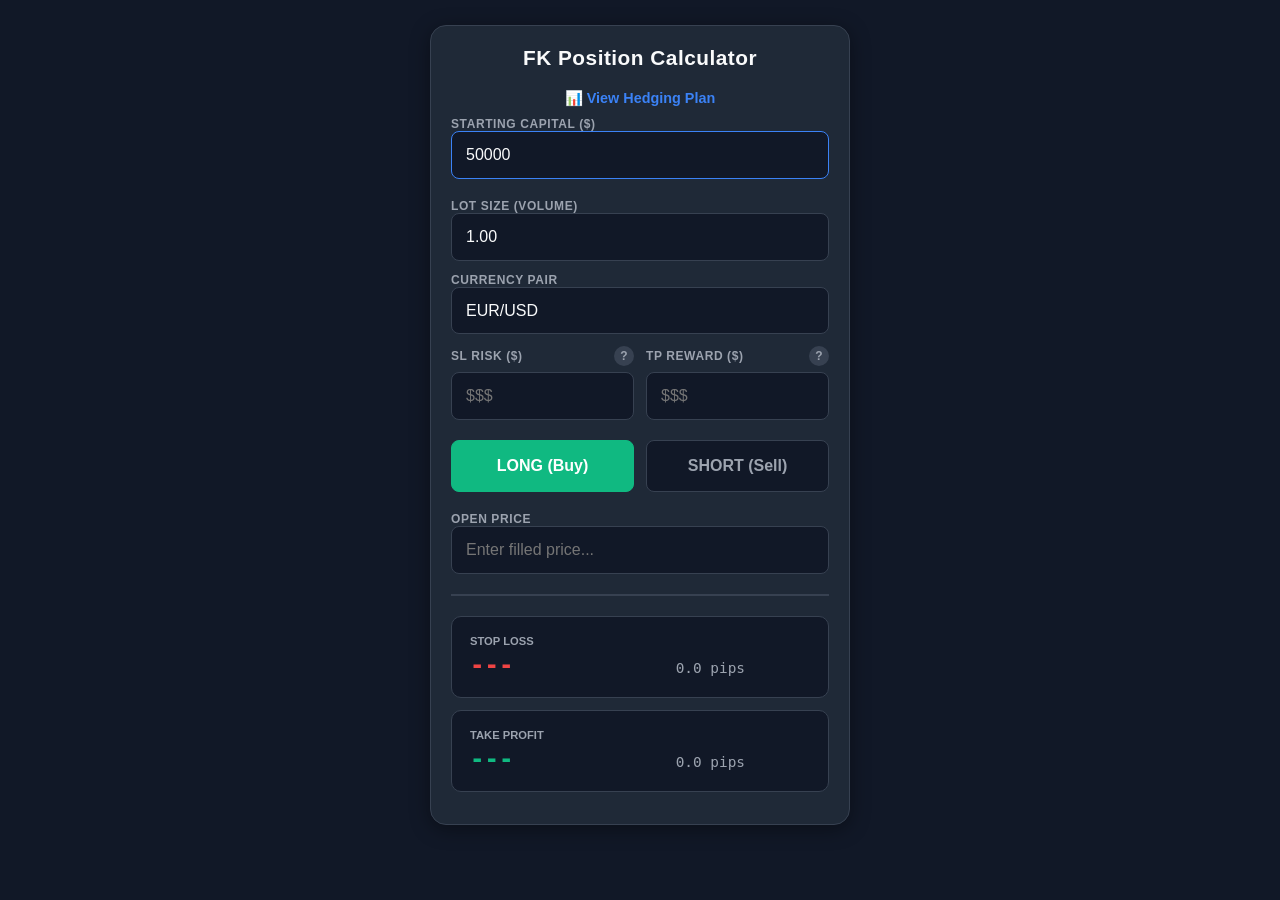
<file: trade calculator/mobile_calculator.html>
<!DOCTYPE html>
<html lang="en">
<head>
    <meta charset="UTF-8">
    <meta name="viewport" content="width=device-width, initial-scale=1.0, maximum-scale=1.0, user-scalable=no">
    <title>Risk Calculator</title>
    <link rel="icon" href="data:image/svg+xml,<svg xmlns=%22http://www.w3.org/2000/svg%22 viewBox=%220 0 100 100%22><path d=%22M50 15 L90 85 L10 85 Z%22 fill=%22%231f2937%22 stroke=%22%23ef4444%22 stroke-width=%228%22 stroke-linejoin=%22round%22/><text x=%2250%22 y=%2275%22 font-size=%2245%22 text-anchor=%22middle%22 fill=%22%23ef4444%22 font-family=%22sans-serif%22 font-weight=%22bold%22>!</text></svg>">
    <link rel="apple-touch-icon" href="data:image/svg+xml,<svg xmlns=%22http://www.w3.org/2000/svg%22 viewBox=%220 0 100 100%22><rect width=%22100%22 height=%22100%22 fill=%22%23111827%22/><path d=%22M50 15 L90 85 L10 85 Z%22 fill=%22%231f2937%22 stroke=%22%23ef4444%22 stroke-width=%228%22 stroke-linejoin=%22round%22/><text x=%2250%22 y=%2275%22 font-size=%2245%22 text-anchor=%22middle%22 fill=%22%23ef4444%22 font-family=%22sans-serif%22 font-weight=%22bold%22>!</text></svg>">

    <link rel="stylesheet" href="style.css">
</head>
<body>

<div class="calculator">
    <h2>FK Position Calculator</h2>
    <a href="https://docs.google.com/spreadsheets/d/1b0-PofxpeHuuzRsUskDN7TOJyXteSUAKfsP97ZfBDR8/edit?usp=sharing" target="_blank" class="sheet-link">
        📊 View Hedging Plan
    </a>

    
    <div class="input-group full-width" style="margin-bottom: 20px;">
        <label>Starting Capital ($)</label>
        <input type="number" id="accountBalance" value="50000" step="1000" inputmode="decimal" style="border-color: #3b82f6;">
    </div>

    <div class="form-grid">
        <div class="input-group full-width">
            <label>Lot Size (Volume)</label>
            <input type="number" id="lotSize" value="1.00" step="0.01" inputmode="decimal">
        </div>

        <div class="input-group full-width">
            <label>Currency Pair</label>
            <select id="pairSelect">
                <option value="EURUSD">EUR/USD</option>
                <option value="GBPUSD">GBP/USD</option>
                <option value="AUDUSD">AUD/USD</option>
                <option value="NZDUSD">NZD/USD</option>
                <option value="USDJPY">USD/JPY</option>
                <option value="USDCAD">USD/CAD</option>
                <option value="USDCHF">USD/CHF</option>
            </select>
        </div>

        <div class="input-group">
            <div class="label-row">
                <label>SL Risk ($)</label>
                <div class="tooltip-container" onclick="toggleTooltip(this)">
                    <div class="tooltip-icon">?</div>
                    <div class="tooltip-box">
                        <span class="rule-row">Day 1:<span class="rule-danger">&le; 1000</span></span>
                    </div>
                </div>
            </div>
            <input type="number" id="riskAmount" placeholder="$$$" inputmode="numeric">
        </div>

        <div class="input-group">
            <div class="label-row">
                <label>TP Reward ($)</label>
                <div class="tooltip-container" onclick="toggleTooltip(this)">
                    <div class="tooltip-icon">?</div>
                    <div class="tooltip-box">
                        <span class="rule-row">Day 1: <span class="rule-highlight">&ge; 4250</span></span>
                    </div>
                </div>
            </div>
            <input type="number" id="rewardAmount" placeholder="$$$" inputmode="numeric">
        </div>
    </div>

    <div class="toggle-container">
        <button class="dir-btn buy active" onclick="setDirection(1)">LONG (Buy)</button>
        <button class="dir-btn sell" onclick="setDirection(-1)">SHORT (Sell)</button>
    </div>

    <div class="input-group" style="margin-bottom: 20px;">
        <label>Open Price</label>
        <input type="number" id="openPrice" placeholder="Enter filled price..." step="0.00001" inputmode="decimal">
    </div>

    <div class="results-area">
        <div class="result-row" onclick="handleCopy('slResult', 'slStatus')">
            <div class="res-info">
                <div class="res-label">STOP LOSS</div>
                <div class="res-flex">
                    <div class="res-value val-sl" id="slResult">---</div>
                    <div class="res-pips" id="slPips">0.0 pips</div>
                </div>
            </div>
            <span class="copy-status" id="slStatus">COPIED!</span>
        </div>

        <div class="result-row" onclick="handleCopy('tpResult', 'tpStatus')">
            <div class="res-info">
                <div class="res-label">TAKE PROFIT</div>
                <div class="res-flex">
                    <div class="res-value val-tp" id="tpResult">---</div>
                    <div class="res-pips" id="tpPips">0.0 pips</div>
                </div>
            </div>
            <span class="copy-status" id="tpStatus">COPIED!</span>
        </div>
    </div>

    
</div>

<script src="script.js"></script>

</body>
</html>
</file>
<file: trade calculator/style.css>
/* RESET & VARIABLES */
:root {
    --bg-body: #111827;
    --bg-card: #1f2937;
    --text-main: #f9fafb;
    --text-dim: #9ca3af;
    --accent-green: #10b981;
    --accent-red: #ef4444;
    --accent-blue: #3b82f6;
    --border: #374151;
    --tooltip-bg: #000000;
}

* { box-sizing: border-box; -webkit-tap-highlight-color: transparent; }

body {
    font-family: -apple-system, BlinkMacSystemFont, "Segoe UI", Roboto, Helvetica, Arial, sans-serif;
    background-color: var(--bg-body);
    color: var(--text-main);
    display: flex;
    justify-content: center;
    align-items: flex-start;
    min-height: 100vh;
    margin: 0;
    padding: 15px;
}

.calculator {
    background-color: var(--bg-card);
    padding: 20px;
    border-radius: 16px;
    box-shadow: 0 4px 20px rgba(0, 0, 0, 0.4);
    width: 100%;
    max-width: 420px;
    border: 1px solid var(--border);
    margin-top: 10px;
}

h2 {
    margin: 0 0 10px 0;
    font-size: 1.3rem;
    text-align: center;
    letter-spacing: 0.5px;
}

/* FORM GRID */
.form-grid {
    display: grid;
    grid-template-columns: 1fr 1fr;
    gap: 12px;
    margin-bottom: 20px;
}

.full-width { grid-column: span 2; }

.input-group {
    display: flex;
    flex-direction: column;
    position: relative;
}

.label-row {
    display: flex;
    justify-content: space-between;
    align-items: center;
    margin-bottom: 6px;
}

label {
    font-size: 0.75rem;
    text-transform: uppercase;
    font-weight: 700;
    letter-spacing: 0.05em;
    color: var(--text-dim);
    margin: 0;
}

input, select {
    width: 100%;
    background-color: var(--bg-body);
    border: 1px solid var(--border);
    color: var(--text-main);
    padding: 14px;
    border-radius: 8px;
    font-size: 16px;
    outline: none;
    transition: border-color 0.2s;
    appearance: none;
}

input:focus, select:focus {
    border-color: var(--accent-blue);
}

/* TOOLTIPS */
.tooltip-container { position: relative; display: inline-block; padding: 5px; margin: -5px; }
.tooltip-icon {
    background: var(--border);
    color: var(--text-dim);
    width: 20px;
    height: 20px;
    border-radius: 50%;
    display: flex;
    align-items: center;
    justify-content: center;
    font-size: 0.75rem;
    font-weight: bold;
}

.tooltip-box {
    display: none;
    position: absolute;
    bottom: 150%;
    right: -10px;
    background-color: var(--tooltip-bg);
    color: #fff;
    padding: 10px;
    border-radius: 6px;
    font-size: 0.8rem;
    white-space: nowrap;
    box-shadow: 0 4px 15px rgba(0,0,0,0.5);
    border: 1px solid var(--border);
    z-index: 100;
    text-align: right;
}
.tooltip-container.active .tooltip-box { display: block; }
.rule-row { display: block; margin-bottom: 2px; }
.rule-highlight { color: var(--accent-green); font-weight: bold; }
.rule-danger { color: var(--accent-red); font-weight: bold; }

/* DIRECTION BUTTONS */
.toggle-container {
    display: grid;
    grid-template-columns: 1fr 1fr;
    gap: 12px;
    margin: 20px 0;
}

.dir-btn {
    width: 100%;
    padding: 16px;
    border: 1px solid var(--border);
    border-radius: 8px;
    cursor: pointer;
    font-weight: 700;
    font-size: 1rem;
    background-color: var(--bg-body);
    color: var(--text-dim);
    transition: all 0.2s;
}

.dir-btn.buy.active { background-color: var(--accent-green); color: white; border-color: var(--accent-green); }
.dir-btn.sell.active { background-color: var(--accent-red); color: white; border-color: var(--accent-red); }

/* RESULTS AREA */
.results-area {
    border-top: 2px solid var(--border);
    padding-top: 20px;
    margin-top: 10px;
}

.result-row {
    display: flex;
    justify-content: space-between;
    align-items: center;
    background: var(--bg-body);
    padding: 18px;
    border-radius: 10px;
    margin-bottom: 12px;
    cursor: pointer;
    border: 1px solid var(--border);
    transition: transform 0.1s, border-color 0.2s;
    user-select: none;
    -webkit-user-select: none;
}

.result-row:active { transform: scale(0.96); background-color: #2d3748; }

.res-info { display: flex; flex-direction: column; width: 100%; }

/* New Container for Price and Pips */
.res-flex {
    display: flex;
    justify-content: space-between;
    align-items: baseline;
    width: 100%;
    padding-right: 15px; /* Space for copy status */
}

.res-label {
    font-size: 0.7rem;
    color: var(--text-dim);
    font-weight: 700;
    margin-bottom: 4px;
}

.res-value {
    font-size: 1.5rem;
    font-weight: 700;
    font-family: monospace;
}

/* NEW: Pips Styling */
.res-pips {
    font-size: 0.9rem;
    color: var(--text-dim);
    font-family: monospace;
    font-weight: normal;
}

.val-sl { color: var(--accent-red); }
.val-tp { color: var(--accent-green); }

.copy-status {
    font-size: 0.75rem;
    font-weight: bold;
    color: var(--accent-blue);
    opacity: 0;
    transition: opacity 0.2s;
    white-space: nowrap;
}
.copy-status.visible { opacity: 1; }

/* SPREADSHEET LINK */
.sheet-link {
    display: block;
    text-align: center;
    margin-top: 10px;
    padding: 10px;
    color: var(--accent-blue);
    text-decoration: none;
    font-size: 0.9rem;
    font-weight: 600;
    border-radius: 8px;
    transition: background-color 0.2s;
}

.sheet-link:hover {
    background-color: rgba(59, 130, 246, 0.1);
    text-decoration: none;
}

.sheet-link:active {
    opacity: 0.7;
}
</file>
